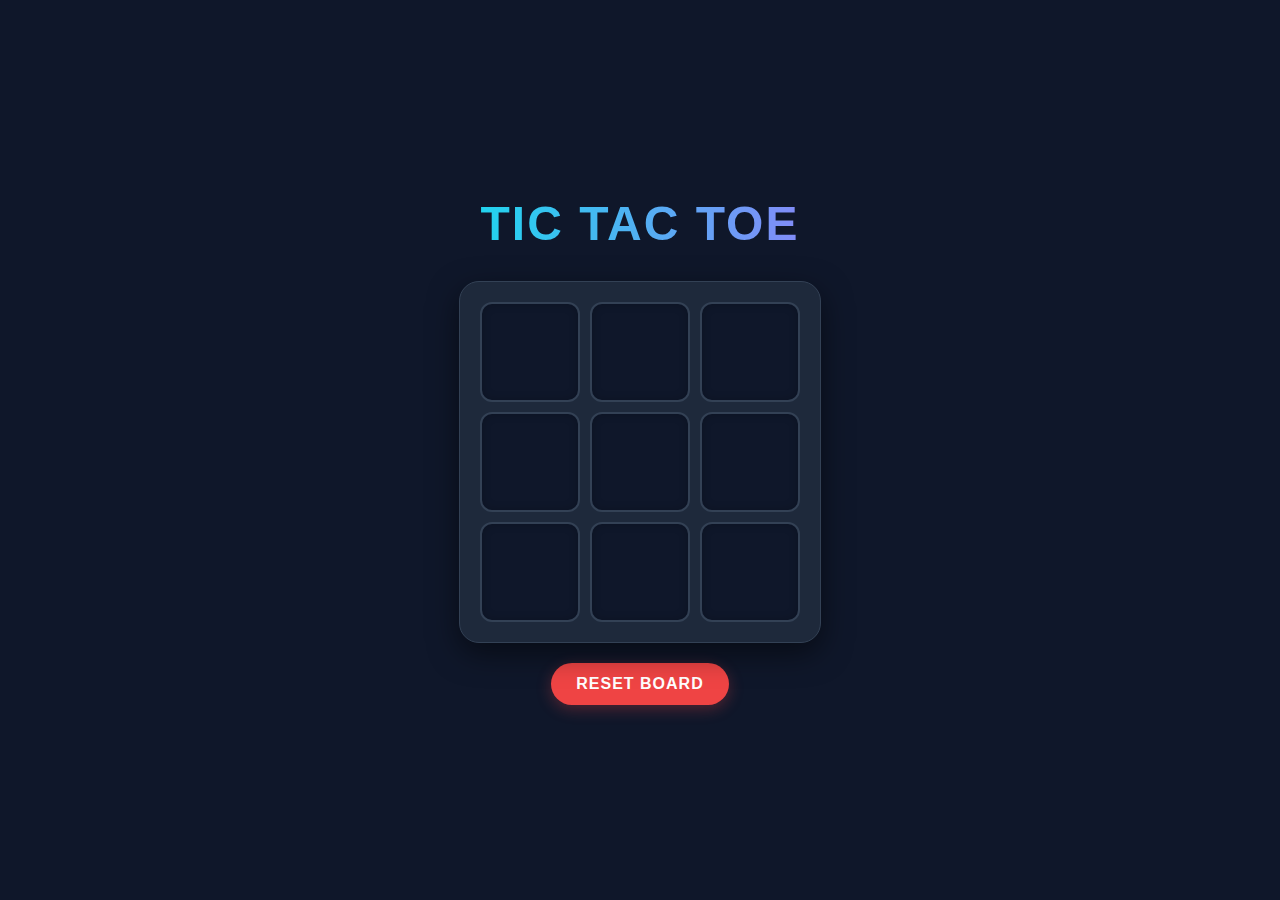
<file: 01 Tic Tac Toe/index.html>
<!DOCTYPE html>
<html lang="en">
<head>
    <meta charset="UTF-8">
    <meta name="viewport" content="width=device-width, initial-scale=1.0">
    <title>Tic-Tac-Toe</title>
    <link rel="stylesheet" href="style.css" />
</head>
<body>
    
    <div class="main-wrapper">
        <h1 class="game-title">Tic <span class="highlight">Tac</span> Toe</h1>
        
        <div class="game-container">
            <div class="game">
                <button class="box"></button>
                <button class="box"></button>
                <button class="box"></button>
                <button class="box"></button>
                <button class="box"></button>
                <button class="box"></button>
                <button class="box"></button>
                <button class="box"></button>
                <button class="box"></button>
            </div>

            <div class="msg-container hide">
                <p id="msg">Winner</p>
                <button id="new-btn">New Game</button>
            </div>
        </div>

        <button id="reset-btn">Reset Board</button>      
    </div>

    <script src="app.js"></script> 
</body>
</html>
</file>
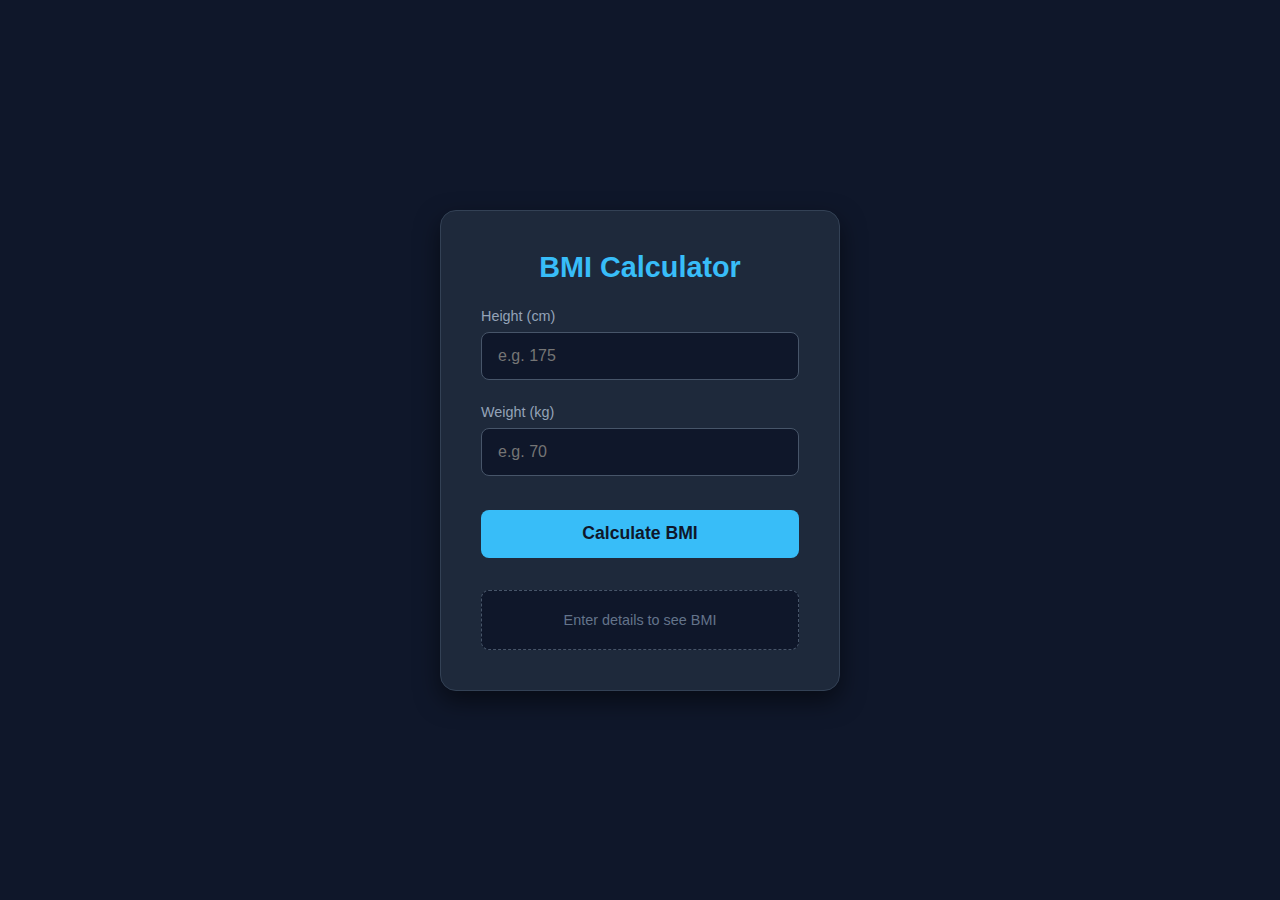
<file: 03 BMI Index Generator/index.html>
<!DOCTYPE html>
<html lang="en">
<head>
    <meta charset="UTF-8">
    <meta name="viewport" content="width=device-width, initial-scale=1.0">
    <title>BMI Calculator</title>
    <link rel="stylesheet" href="style.css" />
</head>
<body>
    <div class="container">
        <h2>BMI Calculator</h2>
        
        <form>
            <div class="input-group">
                <label for="height">Height (cm)</label>
                <input id="height" type="number" placeholder="e.g. 175">
            </div>

            <div class="input-group">
                <label for="weight">Weight (kg)</label>
                <input id="weight" type="number" placeholder="e.g. 70">
            </div>

            <button type="submit">Calculate BMI</button>
        </form>

        <div id="results" class="results">
            <span class="placeholder-text">Enter details to see BMI</span>
        </div>
    </div>   
    
    <script src="app.js"></script>
</body>
</html>
</file>
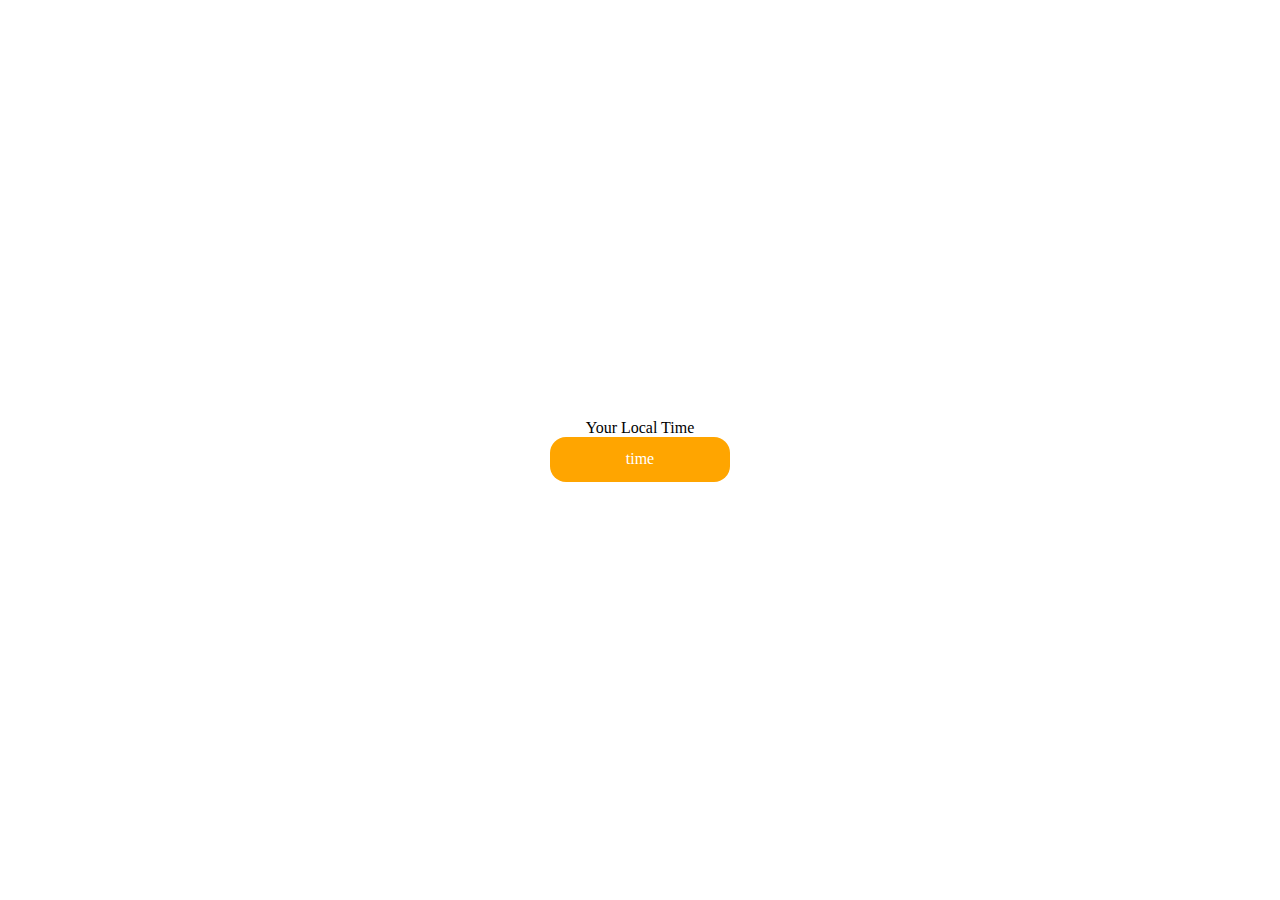
<file: 05 Digital Clock/index.html>
<!DOCTYPE html>
<html lang="en">
<head>
    <meta charset="UTF-8">
    <meta name="viewport" content="width=device-width, initial-scale=1.0">
    <title>Digital Clock</title>
    <link rel="stylesheet" href="style.css"/>
</head>
<body>
    <div class="center">
        <div id="banner"><span>Your Local Time</span></div>
        <div id="clock">time</div>
    </div>

    <script src="app.js"></script>
</body>
</html>
</file>
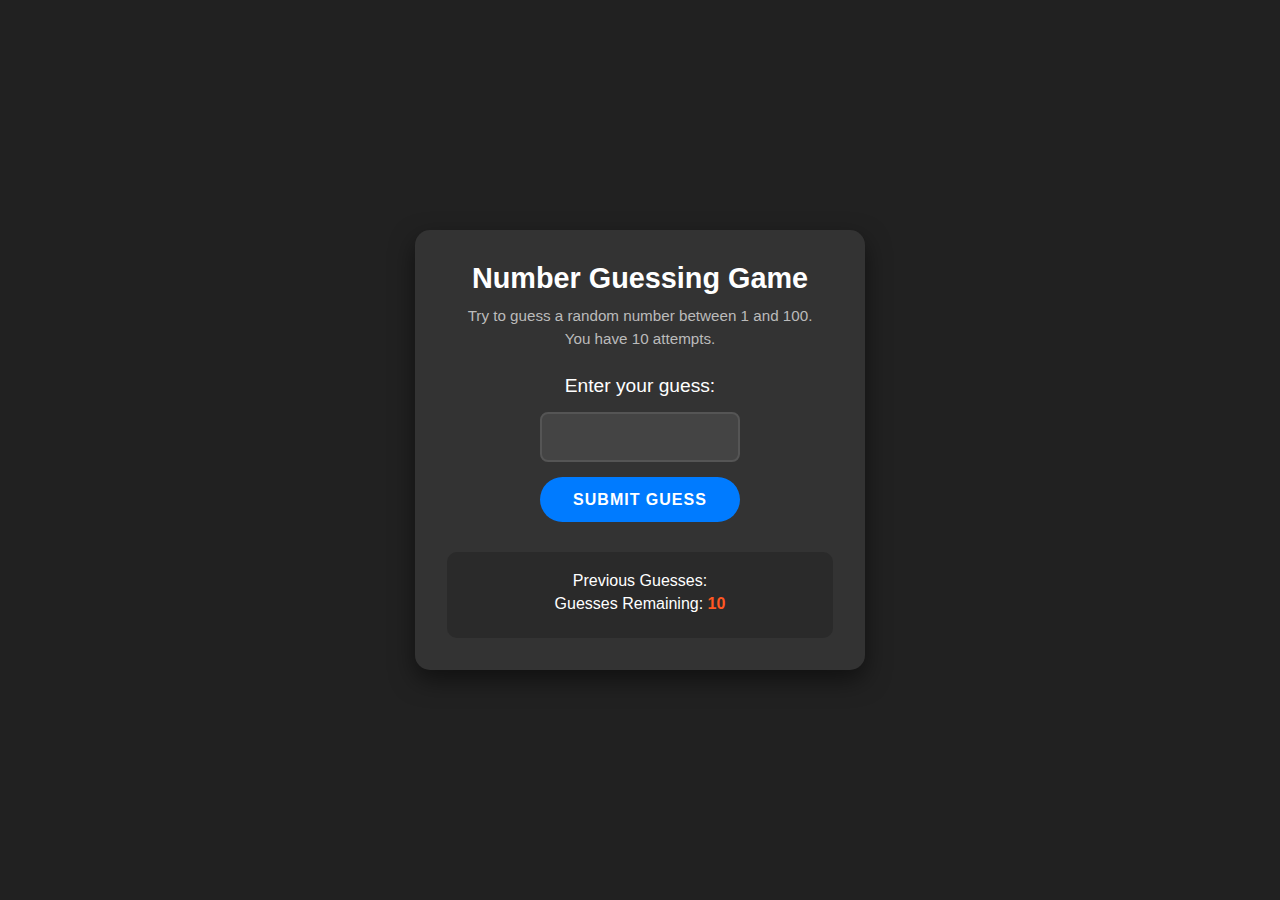
<file: 06 Guess a Number/index.html>
<!DOCTYPE html>
<html lang="en">
<head>
    <meta charset="UTF-8">
    <meta name="viewport" content="width=device-width, initial-scale=1.0">
    <title>Guess a Number</title>
    <link rel="stylesheet" href="style.css">
</head>
<body>
    <div id="wrapper">
      <h1>Number Guessing Game</h1>
      <p class="desc">Try to guess a random number between 1 and 100.<br>You have 10 attempts.</p>
      
      <form class="form">
          <label for="guessField" id="guess">Enter your guess:</label>
          <input type="number" id="guessField" class="guessField" min="1" max="100">
          <input type="submit" id="subt" value="Submit Guess" class="guessSubmit">
      </form>
  
      <div class="resultParas">
          <p>Previous Guesses: <span class="guesses"></span></p>
          <p>Guesses Remaining: <span class="lastResult">10</span></p>
          <div class="lowOrHi"></div>
      </div>
    </div>

    <script src="app.js"></script>
</body>
</html>
</file>
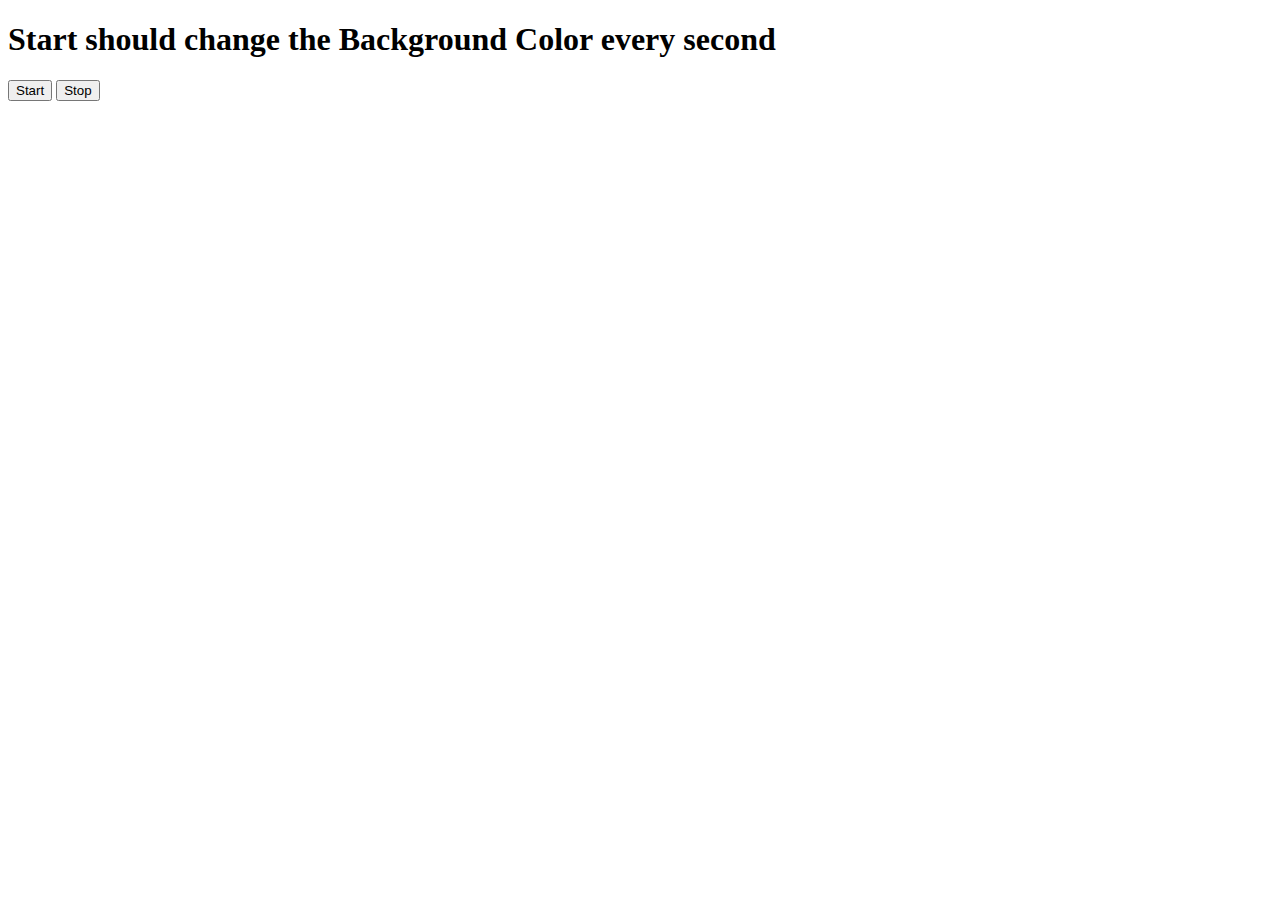
<file: 07 Change BG color/index.html>
<!DOCTYPE html>
<html lang="en">
<head>
    <meta charset="UTF-8">
    <meta name="viewport" content="width=device-width, initial-scale=1.0">
    <title>Change Background Color</title>
</head>
<body>
    <h1>Start should change the Background Color every second</h1>
    <button id="start">Start</button>
    <button id="stop">Stop</button>
    <script src="app.js"></script>
</body>
</html>
</file>
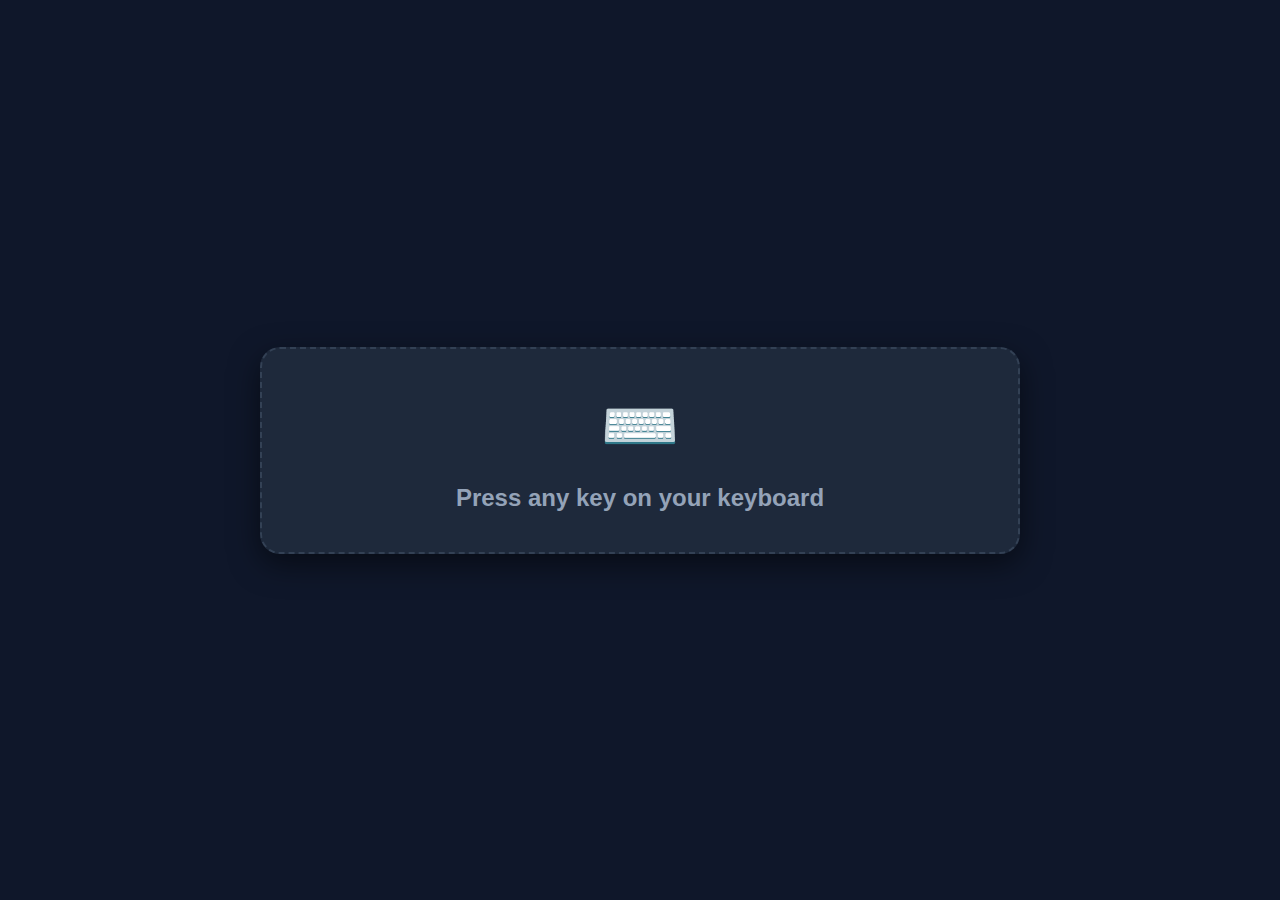
<file: 08 KeyBoard/index.html>
<!DOCTYPE html>
<html lang="en">
<head>
    <meta charset="UTF-8">
    <meta name="viewport" content="width=device-width, initial-scale=1.0">
    <title>Key Code Event</title>
    <link rel="stylesheet" href="style.css">
</head>
<body>
    <div class="container">
        <div id="insert">
            <div class="key-card">
                <div class="key-icon">⌨️</div>
                <div class="msg">Press any key on your keyboard</div>
            </div>
        </div>
    </div>
      
    <script src="app.js"></script>
</body>
</html>
</file>
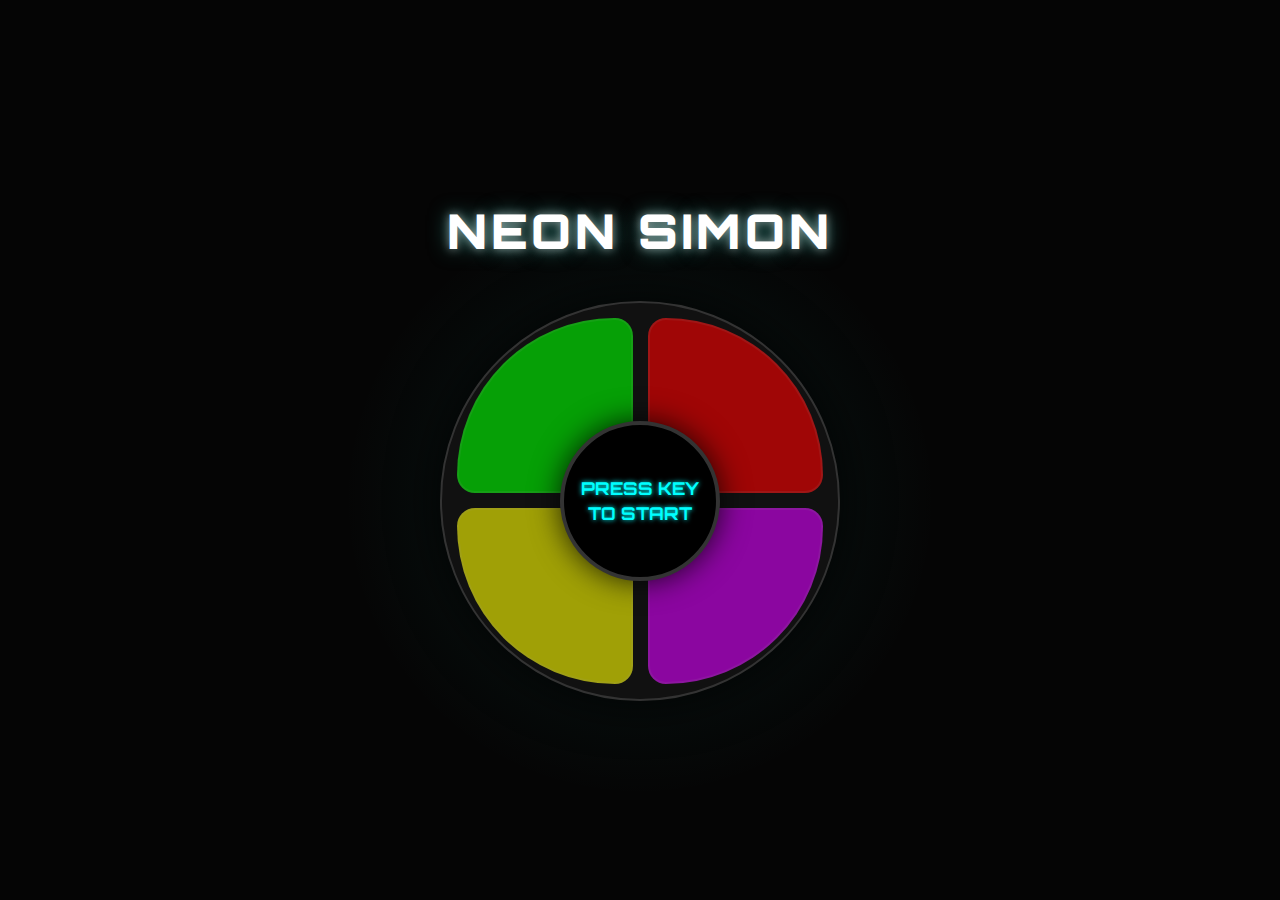
<file: 09 Simon Says Game/index.html>
<!DOCTYPE html>
<html lang="en">
<head>
    <meta charset="UTF-8">
    <meta name="viewport" content="width=device-width, initial-scale=1.0">
    <title>Simon Cyberpunk</title>
    <link href="https://fonts.googleapis.com/css2?family=Orbitron:wght@400;700;900&display=swap" rel="stylesheet">
    <link rel="stylesheet" href="style.css">
</head>
<body>

    <div class="game-ui">
        <div class="glow-bg"></div>

        <h1 class="title">NEON SIMON</h1>

        <div class="game-board">
            <div class="btn green" id="green"></div>
            <div class="btn red" id="red"></div>
            <div class="btn yellow" id="yellow"></div>
            <div class="btn purple" id="purple"></div>

            <div class="center-hub">
                <h2 id="level-title">Press Key<br>to Start</h2>
            </div>
        </div>
    </div>

    <script src="app.js"></script>
</body>
</html>
</file>
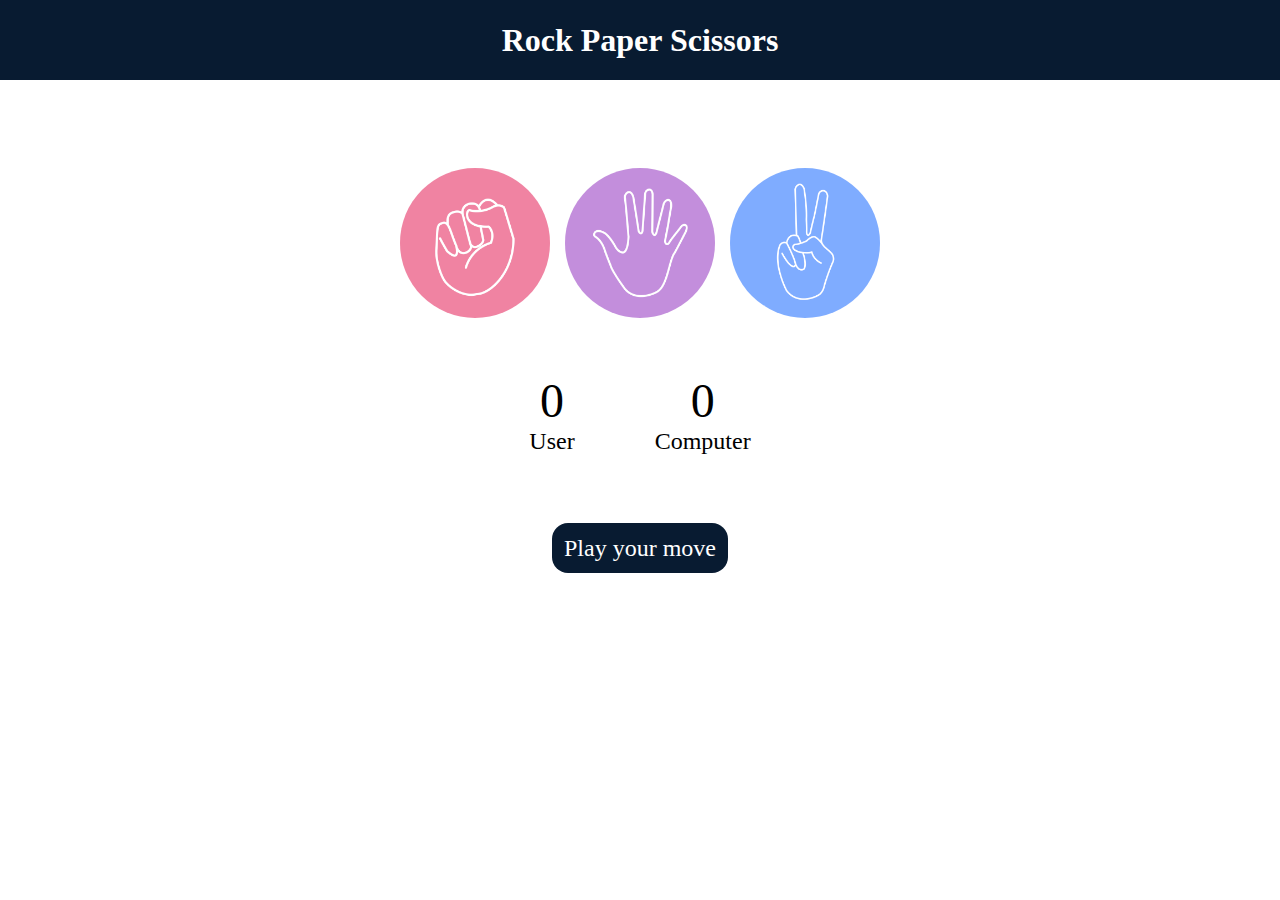
<file: Rock Paper Scissors/index.html>
<!DOCTYPE html>
<html lang="en">
<head>
    <meta charset="UTF-8">
    <meta name="viewport" content="width=device-width, initial-scale=1.0">
    <title>Rock Paper Scissors Game</title>
    <link rel="stylesheet" href="style.css" />
</head>
<body>
    <h1>Rock Paper Scissors</h1>

    <div class="choices">
        <div class="choice" id="rock">
            <img src="./images/rock.png" />
        </div>
        <div class="choice" id="paper">
            <img src="./images/paper.png" />
        </div>
        <div class="choice" id="scissors">
            <img src="./images/scissors.png" />
        </div>
    </div>

    <div class="score-board">
        <div class="score" >
            <p id="user-score">0</p>
            <p>User</p>
        </div>
        <div class="score">
            <p id="comp-score">0</p>
            <p>Computer</p>
        </div>
    </div>

    <div class="msg-container">
        <p id="msg">Play your move</p>
    </div>
    <script src="app.js"></script>

</body>
</html>
</file>
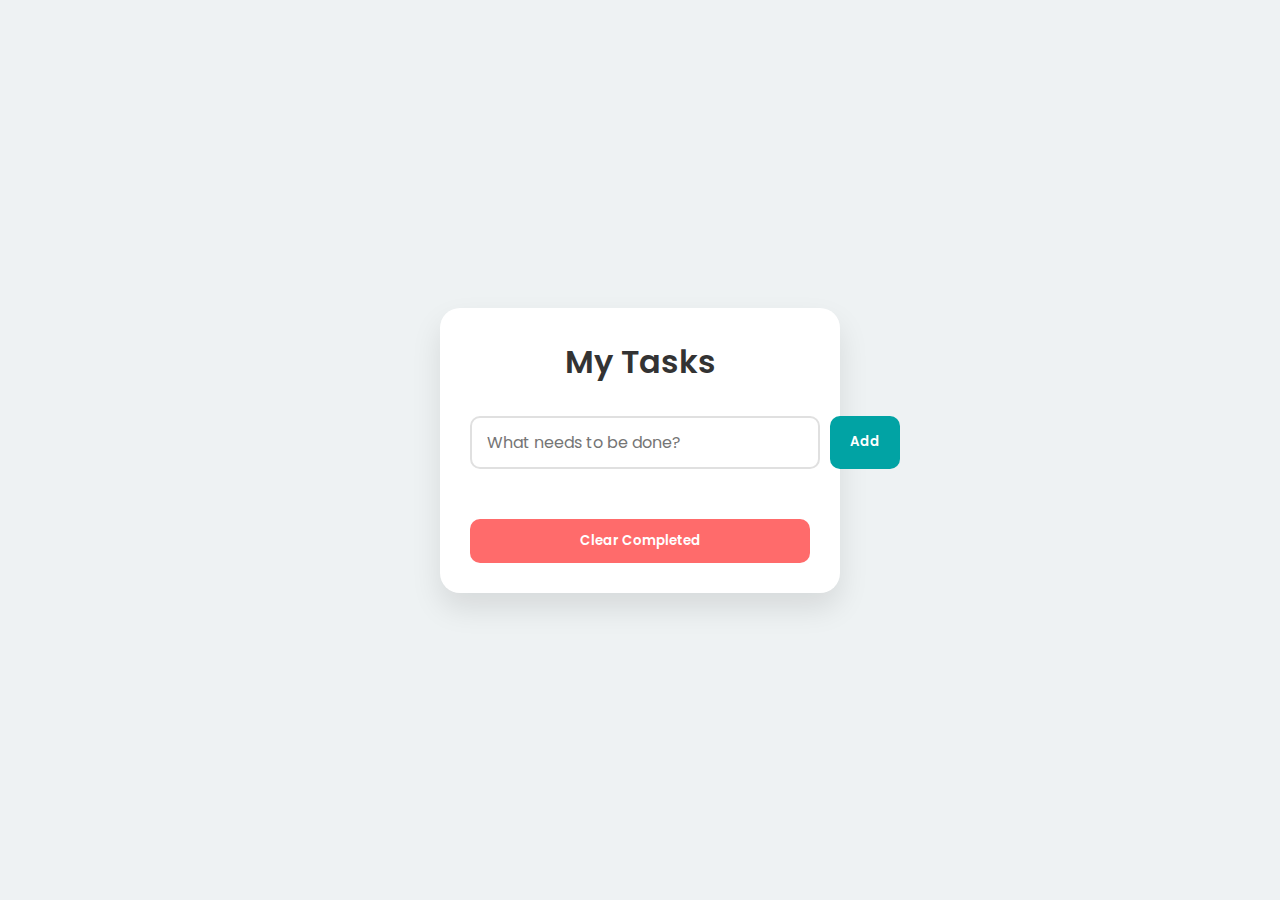
<file: To Do List/index.html>
<!DOCTYPE html>
<html lang="en">
<head>
    <meta charset="UTF-8">
    <meta name="viewport" content="width=device-width, initial-scale=1.0">
    <title>Modern To-Do</title>
    <link href="https://fonts.googleapis.com/css2?family=Poppins:wght@300;400;600&display=swap" rel="stylesheet">
    <link rel="stylesheet" href="style.css">
</head>
<body>
    
    <div id="container">
        <h1>My Tasks</h1>
        
        <div class="controls">
            <input type="text" id="input" placeholder="What needs to be done?">
            <button type="button" id="add">Add</button>
        </div>

        <ul id="list">
            </ul>

        <button type="button" id="remove">Clear Completed</button>
    </div>
       
    <script src="app.js"></script>
</body>
</html>
</file>
<file: 05 Digital Clock/style.css>
*{
    margin: 0;
    padding: 0;
}

.center{
    display: flex;
    height: 100vh;
    justify-content: center;
    align-items: center;
    flex-direction: column;
}

#clock{
    background-color: orange;
    height:5vh;
    width: 20vh;
    border-radius: 1rem;
    color:white;
    text-align: center;
    align-content: center;
}
</file>
<file: Rock Paper Scissors/style.css>
*{
    margin: 0;
    padding: 0;
    text-align: center;
}

h1{
    background-color: #081b31;
    color: white;
    height: 5rem;
    line-height: 5rem;   
}

.choices{
    display: flex;
    justify-content: center;
    align-items: center;
    margin-top: 5rem;    
}

.choice{
    height: 165px;
    width: 165px;
    display: flex;
    justify-content: center;
    align-items: center;
    border-radius: 50%;
}

.choice:hover{
    opacity: 90%;
    background-color: #ffde21;   
}

img{
    height: 150px;
    width: 150px;
    object-fit: cover;
    border-radius: 50%;
}

.score-board{
    display: flex;
    justify-content: center;
    align-items: center;
    font-size: 1.5rem;
    margin-top: 3rem;
    gap: 5rem;
}

#user-score, #comp-score{
    font-size: 3rem;
}

.msg-container{
    margin-top: 5rem;
}

#msg{
    padding: 0.75rem;
    background-color: #081b31;
    color: white;
    font-size: 1.5rem;
    display: inline;
    border-radius: 1rem;
}
</file>
<file: 01 Tic Tac Toe/style.css>
/* RESET & BASE */
* {
    margin: 0;
    padding: 0;
    box-sizing: border-box;
    font-family: 'Segoe UI', Tahoma, Geneva, Verdana, sans-serif;
}

body {
    background-color: #0f172a; /* Deep Blue-Black */
    color: #fff;
    height: 100vh;
    display: flex;
    justify-content: center;
    align-items: center;
}

/* MAIN LAYOUT */
.main-wrapper {
    display: flex;
    flex-direction: column;
    align-items: center;
    gap: 20px;
}

.game-title {
    font-size: 3rem;
    font-weight: 800;
    letter-spacing: 2px;
    text-transform: uppercase;
    margin-bottom: 10px;
    background: linear-gradient(to right, #22d3ee, #818cf8);
    -webkit-background-clip: text;
    -webkit-text-fill-color: transparent;
}

.highlight {
    color: #fff; /* Fallback */
}

/* GAME BOARD CONTAINER */
.game-container {
    position: relative; /* Needed for the absolute overlay */
    padding: 20px;
    background: #1e293b;
    border-radius: 20px;
    box-shadow: 0 10px 30px rgba(0,0,0,0.5);
    border: 1px solid #334155;
}

/* THE GRID */
.game {
    display: grid;
    grid-template-columns: repeat(3, 1fr);
    gap: 10px;
}

.box {
    height: 100px;
    width: 100px;
    background-color: #0f172a;
    border-radius: 12px;
    border: 2px solid #334155;
    font-size: 4rem;
    font-weight: bold;
    display: flex;
    justify-content: center;
    align-items: center;
    cursor: pointer;
    transition: all 0.2s ease;
    box-shadow: inset 0 0 10px rgba(0,0,0,0.2);
}

.box:hover {
    background-color: #1e293b;
    border-color: #22d3ee;
}

/* WINNER OVERLAY POPUP */
.msg-container {
    position: absolute;
    top: 0;
    left: 0;
    width: 100%;
    height: 100%;
    background: rgba(15, 23, 42, 0.95); /* Semi-transparent dark bg */
    backdrop-filter: blur(5px);
    display: flex;
    flex-direction: column;
    justify-content: center;
    align-items: center;
    border-radius: 20px;
    z-index: 10;
    animation: fadeIn 0.3s ease;
}

/* Hide class for logic */
.hide {
    display: none;
}

#msg {
    font-size: 2rem;
    font-weight: bold;
    color: #22d3ee;
    margin-bottom: 20px;
    text-align: center;
    padding: 0 10px;
}

/* BUTTONS */
button {
    cursor: pointer;
    font-weight: 600;
    text-transform: uppercase;
    letter-spacing: 1px;
    transition: transform 0.1s;
}

button:active {
    transform: scale(0.95);
}

#reset-btn {
    padding: 12px 25px;
    font-size: 1rem;
    background-color: #ef4444; /* Red for Reset */
    color: white;
    border-radius: 50px;
    border: none;
    box-shadow: 0 4px 15px rgba(239, 68, 68, 0.3);
}

#new-btn {
    padding: 12px 30px;
    font-size: 1.1rem;
    background-color: #22c55e; /* Green for New Game */
    color: white;
    border-radius: 50px;
    border: none;
    box-shadow: 0 4px 15px rgba(34, 197, 94, 0.3);
}

/* ANIMATIONS */
@keyframes fadeIn {
    from { opacity: 0; }
    to { opacity: 1; }
}
</file>
<file: 03 BMI Index Generator/style.css>
/* RESET */
* {
    margin: 0;
    padding: 0;
    box-sizing: border-box;
    font-family: 'Segoe UI', Tahoma, Geneva, Verdana, sans-serif;
}

body {
    display: flex;
    justify-content: center;
    align-items: center;
    min-height: 100vh;
    background-color: #0f172a; /* Dark Blue-Black Background */
    color: #fff;
}

.container {
    background-color: #1e293b; /* Card Background */
    border-radius: 1rem;
    padding: 2.5rem;
    width: 100%;
    max-width: 400px;
    box-shadow: 0 10px 25px rgba(0,0,0,0.5);
    border: 1px solid #334155;
    text-align: center;
}

h2 {
    margin-bottom: 1.5rem;
    font-size: 1.8rem;
    color: #38bdf8; /* Light Blue Title */
}

.input-group {
    margin-bottom: 1.5rem;
    text-align: left;
}

label {
    display: block;
    margin-bottom: 0.5rem;
    color: #94a3b8;
    font-size: 0.9rem;
}

input {
    width: 100%;
    height: 3rem;
    padding: 0 1rem;
    border-radius: 0.5rem;
    border: 1px solid #475569;
    background-color: #0f172a;
    color: #fff;
    font-size: 1rem;
    outline: none;
    transition: border-color 0.2s;
}

input:focus {
    border-color: #38bdf8;
}

button {
    width: 100%;
    height: 3rem;
    background-color: #38bdf8;
    color: #0f172a;
    border: none;
    border-radius: 0.5rem;
    font-size: 1.1rem;
    font-weight: bold;
    cursor: pointer;
    transition: background 0.2s;
    margin-top: 10px;
}

button:hover {
    background-color: #7dd3fc;
}

/* RESULTS SECTION */
.results {
    margin-top: 2rem;
    padding: 1rem;
    background-color: #0f172a;
    border-radius: 0.5rem;
    min-height: 60px;
    display: flex;
    justify-content: center;
    align-items: center;
    flex-direction: column;
    border: 1px dashed #475569;
}

.placeholder-text {
    color: #64748b;
    font-size: 0.9rem;
}

/* Dynamic Result Colors */
.bmi-value {
    font-size: 2rem;
    font-weight: bold;
    margin-bottom: 5px;
}

.bmi-msg {
    font-size: 1rem;
    text-transform: uppercase;
    letter-spacing: 1px;
    font-weight: 600;
}

/* Colors for specific health status */
.underweight { color: #facc15; } /* Yellow */
.normal { color: #22c55e; }      /* Green */
.overweight { color: #f97316; }  /* Orange */
.obese { color: #ef4444; }       /* Red */
</file>
<file: 06 Guess a Number/style.css>
/* Reset and Base Styles */
* {
    margin: 0;
    padding: 0;
    box-sizing: border-box;
    font-family: 'Segoe UI', Tahoma, Geneva, Verdana, sans-serif;
}

body {
    background-color: #212121;
    color: #fff;
    display: flex;
    justify-content: center;
    align-items: center;
    min-height: 100vh; /* Centers the card vertically */
}

/* The Main Game Card */
#wrapper {
    background-color: #333;
    width: 100%;
    max-width: 450px; /* Prevents it from getting too wide */
    padding: 2rem;
    border-radius: 15px;
    box-shadow: 0 10px 25px rgba(0,0,0,0.5); /* Nice drop shadow */
    text-align: center;
    margin: 20px;
}

h1 {
    font-size: 1.8rem;
    margin-bottom: 10px;
}

.desc {
    color: #bbb;
    margin-bottom: 25px;
    font-size: 0.95rem;
    line-height: 1.5;
}

/* Form Elements */
.form {
    display: flex;
    flex-direction: column;
    align-items: center;
    gap: 15px;
}

label {
    font-size: 1.2rem;
    font-weight: 500;
}

/* The Input Field */
#guessField {
    width: 100%;
    max-width: 200px;
    height: 50px;
    font-size: 1.5rem;
    text-align: center;
    border: 2px solid #555;
    border-radius: 8px;
    background-color: #444;
    color: white;
    outline: none;
    transition: border-color 0.3s;
}

#guessField:focus {
    border-color: #007bff; /* Blue highlight on focus */
}

/* The Submit Button */
#subt {
    background-color: #007bff;
    color: white;
    width: 200px;
    height: 45px;
    border-radius: 25px;
    font-size: 1rem;
    font-weight: bold;
    border: none;
    cursor: pointer;
    text-transform: uppercase;
    letter-spacing: 1px;
    transition: background 0.3s;
}

#subt:hover {
    background-color: #0056b3;
}

/* Result Section */
.resultParas {
    margin-top: 30px;
    background: #2a2a2a;
    padding: 15px;
    border-radius: 10px;
}

.resultParas p {
    font-size: 1rem;
    margin: 5px 0;
}

.guesses {
    color: #00bcd4; /* Cyan for numbers */
    font-weight: bold;
}

.lastResult {
    color: #ff5722; /* Orange for count */
    font-weight: bold;
}

.lowOrHi {
    margin-top: 10px;
    font-size: 1.2rem;
    font-weight: bold;
}

/* Styles for the "Start New Game" button created by JS */
#newGame {
    background-color: #fff;
    color: #212121;
    border: none;
    padding: 10px 20px;
    border-radius: 25px;
    cursor: pointer;
    font-size: 1rem;
    margin-top: 15px;
    display: inline-block;
}

#newGame:hover {
    background-color: #e0e0e0;
}
</file>
<file: 08 KeyBoard/style.css>
/* RESET */
* {
    margin: 0;
    padding: 0;
    box-sizing: border-box;
    font-family: 'Segoe UI', Tahoma, Geneva, Verdana, sans-serif;
}

body {
    background-color: #0f172a; /* Dark background */
    color: #e2e8f0;
    display: flex;
    justify-content: center;
    align-items: center;
    min-height: 100vh;
    text-align: center;
}

.container {
    width: 100%;
    max-width: 800px;
    padding: 20px;
}

/* INITIAL STATE CARD */
.key-card {
    background: #1e293b;
    padding: 40px;
    border-radius: 20px;
    box-shadow: 0 10px 30px rgba(0,0,0,0.5);
    border: 2px dashed #334155;
    animation: float 3s ease-in-out infinite;
}

.key-icon {
    font-size: 4rem;
    margin-bottom: 20px;
}

.msg {
    font-size: 1.5rem;
    font-weight: 600;
    color: #94a3b8;
}

/* THE RESULT TABLE STYLING */
.color {
    background: #1e293b;
    padding: 2rem;
    border-radius: 15px;
    box-shadow: 0 10px 30px rgba(0,0,0,0.5);
    border: 1px solid #334155;
    animation: popIn 0.3s ease;
}

table {
    width: 100%;
    border-collapse: collapse;
    margin-top: 10px;
}

th {
    border-bottom: 2px solid #38bdf8; /* Cyan Line */
    padding-bottom: 10px;
    font-size: 1.1rem;
    color: #38bdf8;
    text-transform: uppercase;
    letter-spacing: 1px;
}

td {
    padding-top: 15px;
    font-size: 1.5rem;
    font-weight: bold;
    color: #fff;
}

/* Highlight the main key value slightly more */
td:first-child {
    color: #facc15; /* Yellow for the main key name */
    font-size: 2rem;
}

/* ANIMATIONS */
@keyframes float {
    0% { transform: translateY(0px); }
    50% { transform: translateY(-10px); }
    100% { transform: translateY(0px); }
}

@keyframes popIn {
    0% { transform: scale(0.9); opacity: 0; }
    100% { transform: scale(1); opacity: 1; }
}
</file>
<file: 09 Simon Says Game/style.css>
/* RESET */
* {
    margin: 0;
    padding: 0;
    box-sizing: border-box;
    font-family: 'Orbitron', sans-serif; /* Sci-fi Font */
}

body {
    background-color: #050505;
    color: #fff;
    display: flex;
    justify-content: center;
    align-items: center;
    min-height: 100vh;
    overflow: hidden;
}

/* Background Ambient Glow */
.glow-bg {
    position: absolute;
    width: 600px;
    height: 600px;
    background: radial-gradient(circle, rgba(64, 224, 208, 0.1) 0%, rgba(0, 0, 0, 0) 70%);
    z-index: -1;
    animation: pulseBg 10s infinite alternate;
}

.game-ui {
    display: flex;
    flex-direction: column;
    align-items: center;
    gap: 30px;
    position: relative;
    z-index: 1;
}

/* Title */
.title {
    font-size: 3rem;
    font-weight: 900;
    letter-spacing: 4px;
    color: #fff;
    text-shadow: 0 0 10px rgba(255,255,255,0.5), 0 0 20px rgba(64, 224, 208, 0.5);
    margin-bottom: 10px;
}

/* THE BOARD */
.game-board {
    position: relative;
    width: 400px;
    height: 400px;
    border-radius: 50%;
    display: grid;
    grid-template-columns: 1fr 1fr;
    grid-template-rows: 1fr 1fr;
    gap: 15px;
    padding: 15px;
    background: #111;
    box-shadow: 0 0 50px rgba(0,0,0,0.8);
    border: 2px solid #333;
}

/* BASE BUTTON STYLES */
.btn {
    width: 100%;
    height: 100%;
    cursor: pointer;
    border-radius: 20px;
    transition: all 0.2s ease;
    border: 2px solid rgba(255,255,255,0.1);
    opacity: 0.6;
}

/* SHAPES (Rounded Corners for Circle Look) */
.green { border-radius: 100% 20px 20px 20px; background: #0f0; box-shadow: 0 0 15px #0f0 inset; }
.red   { border-radius: 20px 100% 20px 20px; background: #f00; box-shadow: 0 0 15px #f00 inset; }
.yellow{ border-radius: 20px 20px 20px 100%; background: #ff0; box-shadow: 0 0 15px #ff0 inset; }
.purple{ border-radius: 20px 20px 100% 20px; background: #d0f; box-shadow: 0 0 15px #d0f inset; }

/* HOVER (Ready state) */
.btn:hover {
    opacity: 0.8;
    border-color: rgba(255,255,255,0.5);
}

/* FLASHING EFFECTS (The Neon Burst) */
.flash, .userflash {
    opacity: 1 !important;
    background-color: #fff !important;
    transform: scale(0.98);
}

/* Specific Glows when flashing */
.green.flash, .green.userflash { box-shadow: 0 0 40px #0f0, 0 0 80px #0f0; }
.red.flash, .red.userflash     { box-shadow: 0 0 40px #f00, 0 0 80px #f00; }
.yellow.flash, .yellow.userflash { box-shadow: 0 0 40px #ff0, 0 0 80px #ff0; }
.purple.flash, .purple.userflash { box-shadow: 0 0 40px #d0f, 0 0 80px #d0f; }


/* CENTER HUB */
.center-hub {
    position: absolute;
    top: 50%;
    left: 50%;
    transform: translate(-50%, -50%);
    width: 160px;
    height: 160px;
    background: #000;
    border-radius: 50%;
    border: 4px solid #333;
    display: flex;
    justify-content: center;
    align-items: center;
    text-align: center;
    box-shadow: 0 0 30px rgba(0,0,0,0.8);
    z-index: 10;
}

#level-title {
    font-size: 1.1rem;
    line-height: 1.4;
    color: #0ff; /* Cyan Text */
    text-shadow: 0 0 5px #0ff;
    text-transform: uppercase;
}

@keyframes pulseBg {
    0% { opacity: 0.5; transform: scale(1); }
    100% { opacity: 0.8; transform: scale(1.1); }
}
</file>
<file: To Do List/style.css>
/* RESET & BASE */
* {
    margin: 0;
    padding: 0;
    box-sizing: border-box;
    font-family: 'Poppins', sans-serif;
}

body {
    background-color: #eef2f3; /* Light Grey-Blue */
    display: flex;
    justify-content: center;
    align-items: center;
    min-height: 100vh;
}

#container {
    width: 100%;
    max-width: 400px;
    background: white;
    padding: 30px;
    border-radius: 20px;
    box-shadow: 0 15px 30px rgba(0,0,0,0.1);
    display: flex;
    flex-direction: column;
    gap: 20px;
}

h1 {
    text-align: center;
    color: #333;
    font-weight: 600;
    margin-bottom: 10px;
}

/* CONTROLS SECTION */
.controls {
    display: flex;
    gap: 10px;
}

#input {
    flex: 1;
    padding: 12px 15px;
    border: 2px solid #e0e0e0;
    border-radius: 10px;
    font-size: 1rem;
    outline: none;
    transition: border-color 0.3s;
}

#input:focus {
    border-color: #01a3a4;
}

#add {
    background-color: #01a3a4;
    color: white;
    border: none;
    padding: 0 20px;
    border-radius: 10px;
    font-weight: 600;
    cursor: pointer;
    transition: background 0.3s;
}

#add:hover {
    background-color: #017c7c;
}

/* LIST STYLING */
#list {
    list-style: none;
    max-height: 300px;
    overflow-y: auto; /* Scroll if too many items */
    padding-right: 5px;
}

/* Custom Scrollbar */
#list::-webkit-scrollbar { width: 5px; }
#list::-webkit-scrollbar-thumb { background: #ccc; border-radius: 10px; }

.task-item {
    background: #fff;
    border-bottom: 1px solid #f0f0f0;
    padding: 12px 0;
    display: flex;
    align-items: center;
    gap: 12px;
    transition: all 0.2s;
}

.task-item:last-child {
    border-bottom: none;
}

.task-item:hover {
    background-color: #fafafa;
}

/* CHECKBOX & LABEL */
.task-item input[type="checkbox"] {
    width: 18px;
    height: 18px;
    cursor: pointer;
    accent-color: #01a3a4; /* Modern browser color support */
}

.task-item span {
    font-size: 1rem;
    color: #333;
    flex: 1;
    word-break: break-all;
    cursor: pointer;
    transition: color 0.2s;
}

/* Checked State */
.task-item.completed span {
    text-decoration: line-through;
    color: #aaa;
}

/* REMOVE BUTTON */
#remove {
    width: 100%;
    padding: 12px;
    background-color: #ff6b6b;
    color: white;
    border: none;
    border-radius: 10px;
    font-weight: 600;
    cursor: pointer;
    margin-top: 10px;
    transition: opacity 0.2s;
}

#remove:hover {
    opacity: 0.9;
}
</file>
